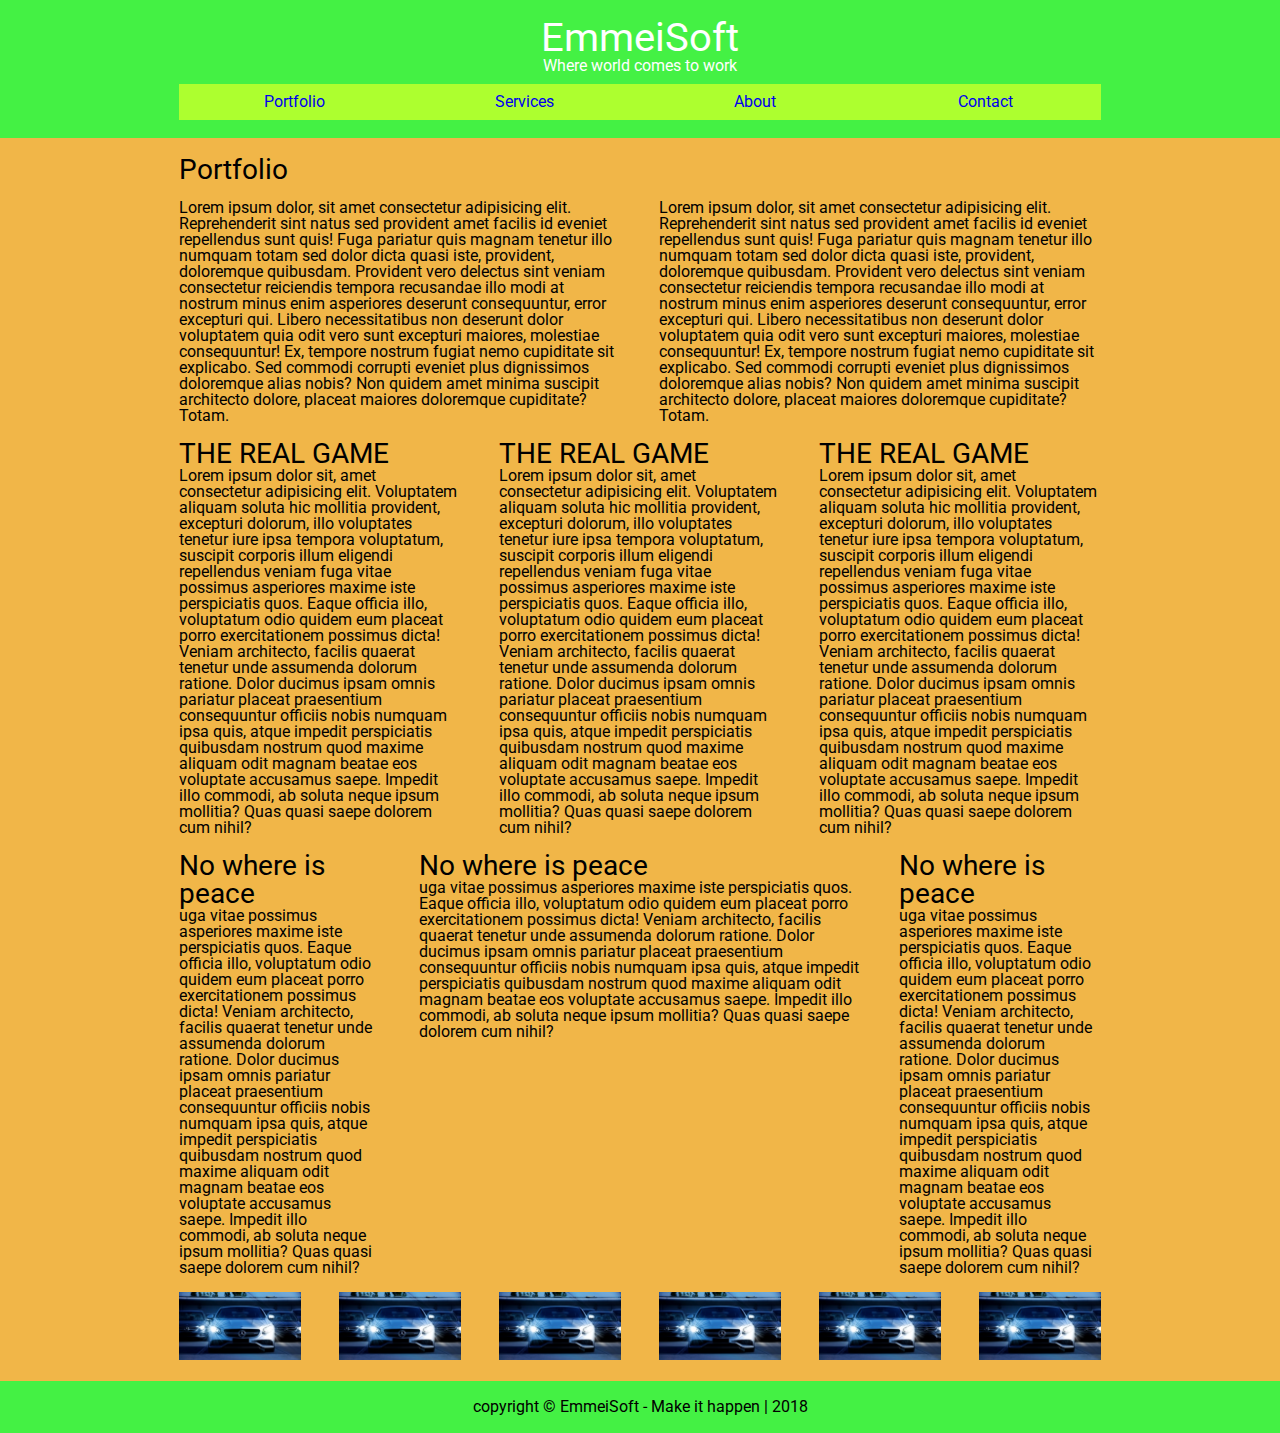
<file: index.html>
<!DOCTYPE html>
<html lang="en">
  <head>
    <meta charset="UTF-8" />
    <meta name="viewport" content="width=device-width, initial-scale=1.0" />
    <meta http-equiv="X-UA-Compatible" content="ie=edge" />

    <!-- GOOGLE FONTS -->
    <link
      href="https://fonts.googleapis.com/css?family=Roboto:300,700"
      rel="stylesheet"
    />

    <!-- ERIC MEYERS RESET -->
    <link rel="stylesheet" href="./css/reset.css" />

    <link rel="stylesheet" href="./css/mobile.css" />
    <link rel="stylesheet" href="./css/tablet.css" />
    <link rel="stylesheet" href="./css/desktop.css" />

    <title>EmmeiSoft | The Ultimate</title>
  </head>
  <body>
    <div class="container">
      <section class="headerWrapper">
        <header class="header clearfix row">
          <div class="column-12">
            <h1>EmmeiSoft</h1>
            <h5>Where world comes to work</h5>
            <nav class="navigation">
              <ul class="clearfix">
                <li class="active"><a href="#">Portfolio</a></li>
                <li><a href="#">Services</a></li>
                <li><a href="#">About</a></li>
                <li><a href="#">Contact</a></li>
              </ul>
            </nav>
          </div>
        </header>
      </section>

      <section class="mainWrapper">
        <div class="row">
          <div class="column-12"><h2>Portfolio</h2></div>
        </div>

        <div class="row clearfix">
          <div class="column-6">
            Lorem ipsum dolor, sit amet consectetur adipisicing elit.
            Reprehenderit sint natus sed provident amet facilis id eveniet
            repellendus sunt quis! Fuga pariatur quis magnam tenetur illo
            numquam totam sed dolor dicta quasi iste, provident, doloremque
            quibusdam. Provident vero delectus sint veniam consectetur
            reiciendis tempora recusandae illo modi at nostrum minus enim
            asperiores deserunt consequuntur, error excepturi qui. Libero
            necessitatibus non deserunt dolor voluptatem quia odit vero sunt
            excepturi maiores, molestiae consequuntur! Ex, tempore nostrum
            fugiat nemo cupiditate sit explicabo. Sed commodi corrupti eveniet
            plus dignissimos doloremque alias nobis? Non quidem amet minima
            suscipit architecto dolore, placeat maiores doloremque cupiditate?
            Totam.
          </div>

          <div class="column-6">
            Lorem ipsum dolor, sit amet consectetur adipisicing elit.
            Reprehenderit sint natus sed provident amet facilis id eveniet
            repellendus sunt quis! Fuga pariatur quis magnam tenetur illo
            numquam totam sed dolor dicta quasi iste, provident, doloremque
            quibusdam. Provident vero delectus sint veniam consectetur
            reiciendis tempora recusandae illo modi at nostrum minus enim
            asperiores deserunt consequuntur, error excepturi qui. Libero
            necessitatibus non deserunt dolor voluptatem quia odit vero sunt
            excepturi maiores, molestiae consequuntur! Ex, tempore nostrum
            fugiat nemo cupiditate sit explicabo. Sed commodi corrupti eveniet
            plus dignissimos doloremque alias nobis? Non quidem amet minima
            suscipit architecto dolore, placeat maiores doloremque cupiditate?
            Totam.
          </div>
        </div>

        <div class="row clearfix">
          <div class="column-4">
            <h2>THE REAL GAME</h2>
            Lorem ipsum dolor sit, amet consectetur adipisicing elit. Voluptatem
            aliquam soluta hic mollitia provident, excepturi dolorum, illo
            voluptates tenetur iure ipsa tempora voluptatum, suscipit corporis
            illum eligendi repellendus veniam fuga vitae possimus asperiores
            maxime iste perspiciatis quos. Eaque officia illo, voluptatum odio
            quidem eum placeat porro exercitationem possimus dicta! Veniam
            architecto, facilis quaerat tenetur unde assumenda dolorum ratione.
            Dolor ducimus ipsam omnis pariatur placeat praesentium consequuntur
            officiis nobis numquam ipsa quis, atque impedit perspiciatis
            quibusdam nostrum quod maxime aliquam odit magnam beatae eos
            voluptate accusamus saepe. Impedit illo commodi, ab soluta neque
            ipsum mollitia? Quas quasi saepe dolorem cum nihil?
          </div>

          <div class="column-4">
            <h2>THE REAL GAME</h2>
            Lorem ipsum dolor sit, amet consectetur adipisicing elit. Voluptatem
            aliquam soluta hic mollitia provident, excepturi dolorum, illo
            voluptates tenetur iure ipsa tempora voluptatum, suscipit corporis
            illum eligendi repellendus veniam fuga vitae possimus asperiores
            maxime iste perspiciatis quos. Eaque officia illo, voluptatum odio
            quidem eum placeat porro exercitationem possimus dicta! Veniam
            architecto, facilis quaerat tenetur unde assumenda dolorum ratione.
            Dolor ducimus ipsam omnis pariatur placeat praesentium consequuntur
            officiis nobis numquam ipsa quis, atque impedit perspiciatis
            quibusdam nostrum quod maxime aliquam odit magnam beatae eos
            voluptate accusamus saepe. Impedit illo commodi, ab soluta neque
            ipsum mollitia? Quas quasi saepe dolorem cum nihil?
          </div>

          <div class="column-4">
            <h2>THE REAL GAME</h2>
            Lorem ipsum dolor sit, amet consectetur adipisicing elit. Voluptatem
            aliquam soluta hic mollitia provident, excepturi dolorum, illo
            voluptates tenetur iure ipsa tempora voluptatum, suscipit corporis
            illum eligendi repellendus veniam fuga vitae possimus asperiores
            maxime iste perspiciatis quos. Eaque officia illo, voluptatum odio
            quidem eum placeat porro exercitationem possimus dicta! Veniam
            architecto, facilis quaerat tenetur unde assumenda dolorum ratione.
            Dolor ducimus ipsam omnis pariatur placeat praesentium consequuntur
            officiis nobis numquam ipsa quis, atque impedit perspiciatis
            quibusdam nostrum quod maxime aliquam odit magnam beatae eos
            voluptate accusamus saepe. Impedit illo commodi, ab soluta neque
            ipsum mollitia? Quas quasi saepe dolorem cum nihil?
          </div>
        </div>

        <div class="row clearfix">
          <div class="column-3">
            <h2>No where is peace</h2>
            uga vitae possimus asperiores maxime iste perspiciatis quos. Eaque
            officia illo, voluptatum odio quidem eum placeat porro
            exercitationem possimus dicta! Veniam architecto, facilis quaerat
            tenetur unde assumenda dolorum ratione. Dolor ducimus ipsam omnis
            pariatur placeat praesentium consequuntur officiis nobis numquam
            ipsa quis, atque impedit perspiciatis quibusdam nostrum quod maxime
            aliquam odit magnam beatae eos voluptate accusamus saepe. Impedit
            illo commodi, ab soluta neque ipsum mollitia? Quas quasi saepe
            dolorem cum nihil?
          </div>

          <div class="column-6">
            <h2>No where is peace</h2>
            uga vitae possimus asperiores maxime iste perspiciatis quos. Eaque
            officia illo, voluptatum odio quidem eum placeat porro
            exercitationem possimus dicta! Veniam architecto, facilis quaerat
            tenetur unde assumenda dolorum ratione. Dolor ducimus ipsam omnis
            pariatur placeat praesentium consequuntur officiis nobis numquam
            ipsa quis, atque impedit perspiciatis quibusdam nostrum quod maxime
            aliquam odit magnam beatae eos voluptate accusamus saepe. Impedit
            illo commodi, ab soluta neque ipsum mollitia? Quas quasi saepe
            dolorem cum nihil?
          </div>

          <div class="column-3">
            <h2>No where is peace</h2>
            uga vitae possimus asperiores maxime iste perspiciatis quos. Eaque
            officia illo, voluptatum odio quidem eum placeat porro
            exercitationem possimus dicta! Veniam architecto, facilis quaerat
            tenetur unde assumenda dolorum ratione. Dolor ducimus ipsam omnis
            pariatur placeat praesentium consequuntur officiis nobis numquam
            ipsa quis, atque impedit perspiciatis quibusdam nostrum quod maxime
            aliquam odit magnam beatae eos voluptate accusamus saepe. Impedit
            illo commodi, ab soluta neque ipsum mollitia? Quas quasi saepe
            dolorem cum nihil?
          </div>
        </div>

        <!-- column-2  | 12/2 = 6 -->

        <div class="row clearfix">
          <div class="column-2">
            <img
              class="img-responsive"
              src="./images/pexels-photo-120049.jpeg"
              alt="image not found"
            />
          </div>

          <div class="column-2">
            <img
              class="img-responsive"
              src="./images/pexels-photo-120049.jpeg"
              alt="image not found"
            />
          </div>

          <div class="column-2">
            <img
              class="img-responsive"
              src="./images/pexels-photo-120049.jpeg"
              alt="image not found"
            />
          </div>

          <div class="column-2">
            <img
              class="img-responsive"
              src="./images/pexels-photo-120049.jpeg"
              alt="image not found"
            />
          </div>

          <div class="column-2">
            <img
              class="img-responsive"
              src="./images/pexels-photo-120049.jpeg"
              alt="image not found"
            />
          </div>

          <div class="column-2">
            <img
              class="img-responsive"
              src="./images/pexels-photo-120049.jpeg"
              alt="image not found"
            />
          </div>
        </div>
      </section>

      <section class="footerWrapper ">
        <footer class="row">
          <div class="column-12">
            copyright &copy; EmmeiSoft - Make it happen | 2018
          </div>
        </footer>
      </section>
    </div>
  </body>
</html>
</file>
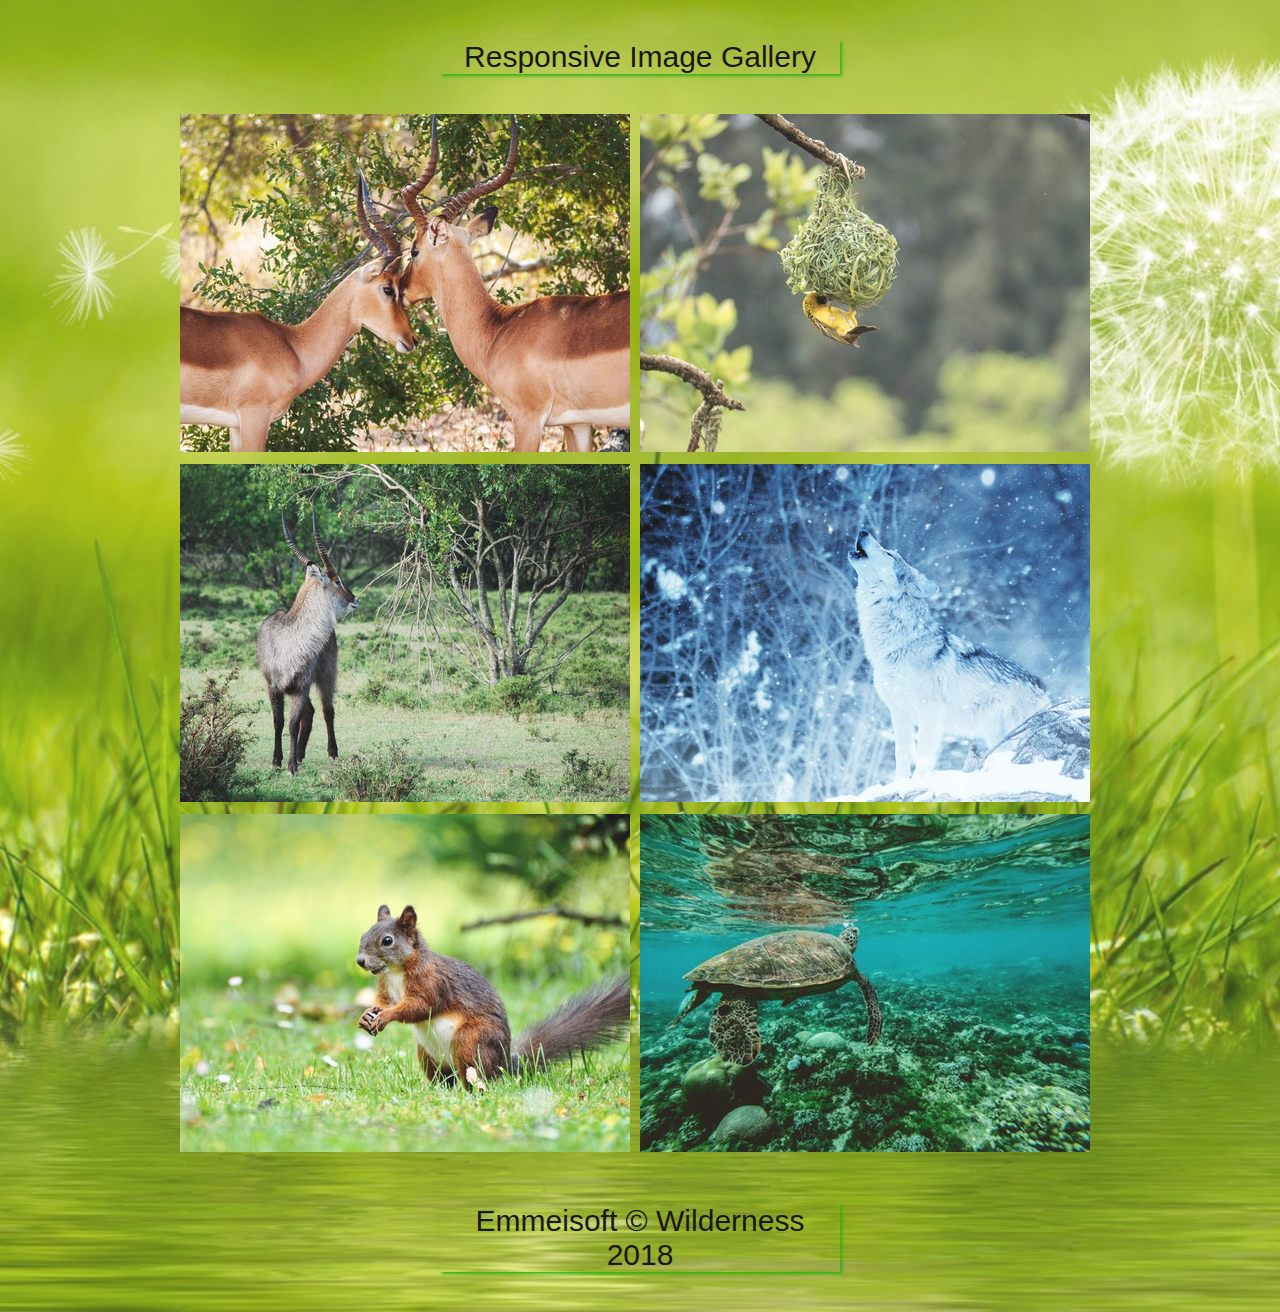
<file: image_gallery.html>
<!DOCTYPE html>
<html lang="en">
  <head>
    <meta charset="UTF-8" />
    <meta name="viewport" content="width=device-width, initial-scale=1.0" />
    <meta http-equiv="X-UA-Compatible" content="ie=edge" />
    <link rel="stylesheet" href="./css/style.css" />
    <title>Image Gallery | Flexbox</title>
  </head>
  <body>
    <h1>Responsive Image Gallery</h1>
    <div class="container_gallery">
      <figure>
        <img src="./images/deer.jpeg" alt="Something went wrong" />
      </figure>

      <figure>
        <img
          src="./images/pexels-photo-1034559.jpeg"
          alt="Something went wrong"
        />
      </figure>

      <figure>
        <img
          src="./images/pexels-photo-168496.jpeg"
          alt="Something went wrong"
        />
      </figure>

      <figure>
        <img
          src="./images/pexels-photo-416118.jpeg"
          alt="Something went wrong"
        />
      </figure>

      <figure>
        <img
          src="./images/pexels-photo-458976.jpeg"
          alt="Something went wrong"
        />
      </figure>

      <figure>
        <img
          src="./images/pexels-photo-847393.jpeg"
          alt="Something went wrong"
        />
      </figure>
    </div>
    <h1>Emmeisoft &copy; Wilderness 2018</h1>
  </body>
</html>
</file>
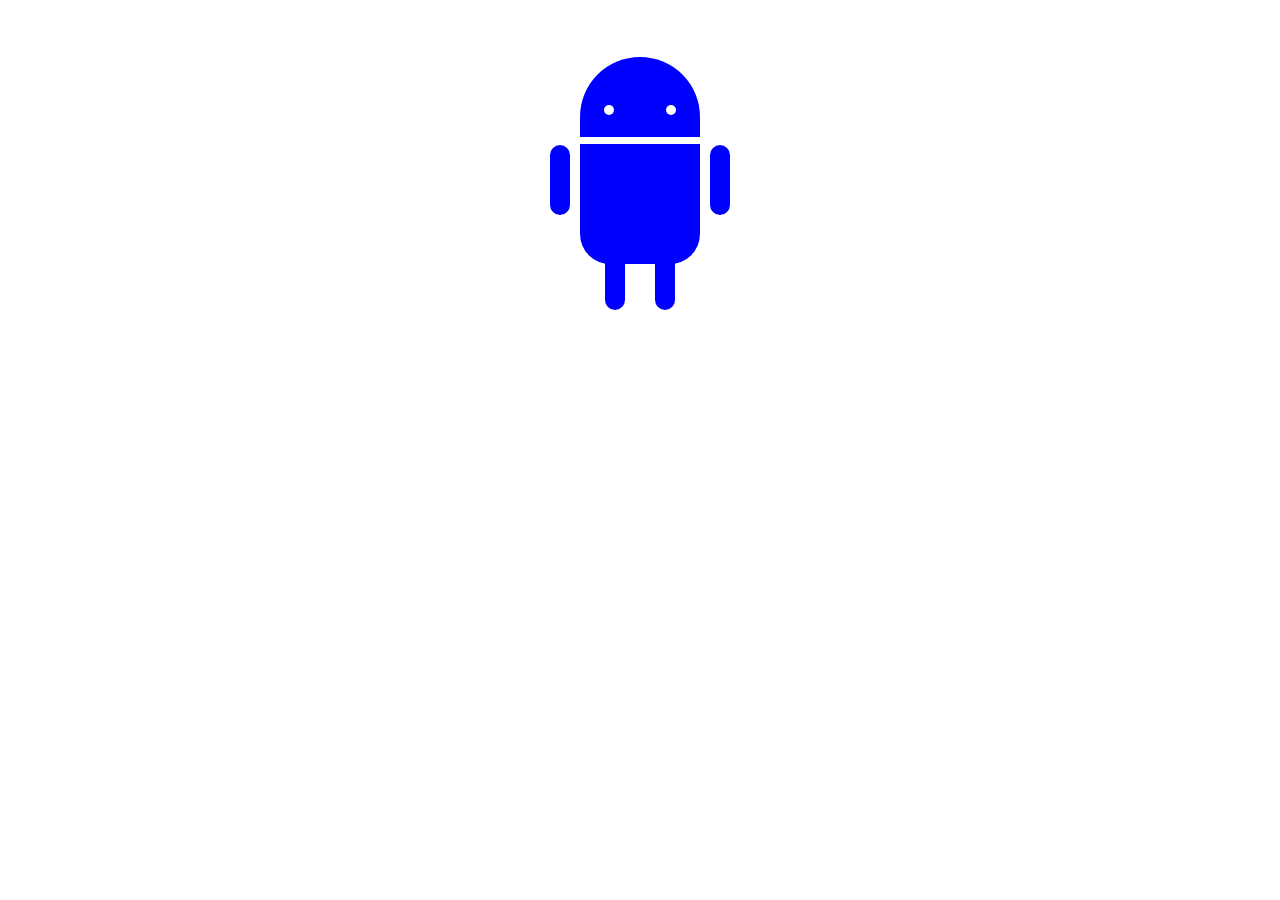
<file: robot.html>
<!DOCTYPE html>
<html lang="en">
  <head>
    <meta charset="UTF-8" />
    <meta name="viewport" content="width=device-width, initial-scale=1.0" />
    <meta http-equiv="X-UA-Compatible" content="ie=edge" />
    <link rel="stylesheet" href="./css/robot.css" />
    <title>Robot Friend</title>
  </head>
  <body>
    <main class="main">
      <div class="robotContainer">
        <!-- Planning to create the robot -->
        <div class="head blue width">
          <div class="circle leftEye">

          </div>

          <div class="circle rightEye">
          
          </div>
        </div>

        <div class="body blue width"></div>

        <!-- legs and arms | We'll use position absolute to make them work -->
        <div class="armsLegs blue leftArm"></div>
        <div class="armsLegs blue rightArm"></div>
        <div class="armsLegs blue leftLeg"></div>
        <div class="armsLegs blue rightLeg"></div>
      </div>
    </main>
  </body>
</html>
</file>
<file: css/mobile.css>
* {
  padding: 0;
  margin: 0;
  box-sizing: border-box;
}

html {
  font-size: 10px;
  font-family: "Roboto", sans-serif;
}

body {
  font-size: 1.6rem;
}
/* Common Utilities */
h1 {
  font-size: 4rem;
}

h2 {
  font-size: 2.8rem;
}

h3 {
  font-size: 2.4rem;
}

h4 {
  font-size: 1.8rem;
}

h5 {
  font-size: 1.6rem;
}

.row {
  max-width: 960px;
  margin: 0 auto;
}

.clearfix::before,
.clearfix::after {
  display: table;
  content: "";
  clear: both;
}

.headerWrapper,
.footerWrapper,
.mainWrapper {
  padding: 1rem 0;
}

/* Styling  the HEADER SECTION*/
.headerWrapper,
.footerWrapper {
  background: rgb(68, 241, 68);
}

.headerWrapper h1,
.headerWrapper h5 {
  text-align: center;
  color: rgb(255, 255, 255);
}

.navigation {
  background: greenyellow;
  margin-top: 1rem;
}
.navigation ul {
  list-style: none;
}

.navigation ul li {
  font-size: 1.6rem;
}

.navigation ul li:active {
  background: orange;
}

.navigation ul li a {
  text-decoration: none;
  display: block;
  float: none;
  padding: 1rem 2rem;
  transition: all 0.4s ease-in;
  -webkit-transition: all 0.4s ease-in;
  -moz-transition: all 0.4s ease-in;
  -ms-transition: all 0.4s ease-in;
  -o-transition: all 0.4s ease-in;
}

.navigation ul li:hover a {
  background: orange;
  color: #fff;
}

.mainWrapper {
  background: rgb(241, 182, 72);
}
.footerWrapper {
  text-align: center;
}
/* COLUMNS */
.column-12,
.column-6,
.column-4,
.column-3,
.column-2 {
  padding: 0.8rem 2%;
}

/* To style Images */
/* We aren't adding any */
.column-2 {
  width: 50%;
  float: left;
}

.column-2 img {
  width: 100%;
}

@media screen and (min-width: 360px) {
  .navigation ul li a {
    float: left;
    width: 50%;
    text-align: center;
  }
}
</file>
<file: css/tablet.css>
/* COLUMN GRID FOR TABLETS */

@media screen and (min-width: 640px) {
  .column-6,
  .column-4,
  .column-3,
  .column-2 {
    float: left;
  }

  .column-6 {
    width: 50%;
  }
  .column-4 {
    width: 33.33%;
  }

  .column-3 {
    width: 25%;
  }

  .column-2 {
    width: 33.33%;
  }
}
</file>
<file: css/desktop.css>
@media screen and (min-width: 960px) {
  .column-2 {
    width: 16.666%;
  }

  .navigation ul li a {
    width: 25%;
  }
}
</file>
<file: css/robot.css>
* {
  margin: 0;
  padding: 0;
  box-sizing: border-box;
}

html {
  font-size: 10px;
}

/* main */

/* Utility classes */
.blue {
  background: blue;
}

/* Styling the robot */
.main {
  display: flex;
  justify-content: center;
  align-items: center;
}
.robotContainer {
  height: 32rem;
  width: 20rem;
  /* background: #006600; */
  display: flex;
  flex-direction: column;
  justify-content: center;
  align-items: center;
  position: relative;
}

.head {
  height: 8rem;
  width: 12rem;
  border-top-left-radius: 6rem;
  border-top-right-radius: 6rem;
  position: relative;
  transition: all 1s ease-in-out;
  -webkit-transition: all 1s ease-in-out;
  -moz-transition: all 1s ease-in-out;
  -ms-transition: all 1s ease-in-out;
  -o-transition: all 1s ease-in-out;
}

.head:hover {
  width: 85%;
  border-top-left-radius: 100%;
  border-top-right-radius: 100%;
}

/* to make eyes for robot */
.circle {
  height: 1rem;
  width: 1rem;
  background: #fff;
  border-radius: 50%;
  position: absolute;
  -webkit-border-radius: 50%;
  -moz-border-radius: 50%;
  -ms-border-radius: 50%;
  -o-border-radius: 50%;
}

.leftEye,
.rightEye {
  top: 60%;
}

.leftEye {
  left: 20%;
}

.rightEye {
  right: 20%;
}
.body {
  height: 12rem;
  width: 12rem;
  margin-top: 0.7rem;
  border-bottom-left-radius: 3rem;
  border-bottom-right-radius: 3rem;
}

.armsLegs {
  height: 7rem;
  width: 2rem;
  position: absolute;
  border-radius: 1rem;
  -webkit-border-radius: 1rem;
  -moz-border-radius: 1rem;
  -ms-border-radius: 1rem;
  -o-border-radius: 1rem;
}

.leftArm {
  left: 1rem;
  top: 14.5rem;
}

.rightArm {
  right: 1rem;
  top: 14.5rem;
}

.leftLeg {
  left: 6.5rem;
  bottom: 1rem;
}

.rightLeg {
  right: 6.5rem;
  bottom: 1rem;
}
</file>
<file: css/style.css>
/* Reset */
* {
  margin: 0;
  padding: 0;
  box-sizing: border-box;
}

html {
  font-size: 10px;
  background: url("./../images/hero_wilderness.jpeg");
  background-size: cover;
  background-position: center;
  opacity: 0.9;
}

h1 {
  font-family: "Lucida Sans", "Lucida Sans Regular", "Lucida Grande",
    "Lucida Sans Unicode", Geneva, Verdana, sans-serif;
  font-weight: 400;
  font-size: 3rem;
  width: 40rem;
  font-weight: 300;
  box-shadow: 2px 2px 3px rgb(28, 168, 0);
  margin: 4rem auto;
  text-align: center;
}
.container_gallery {
  display: flex;
  flex-wrap: wrap;
  justify-content: center;
}

img {
  margin-right: 1rem;
  margin-bottom: 1rem;
  transition: all 0.3s ease-in;
  -webkit-transition: all 0.3s ease-in;
  -moz-transition: all 0.3s ease-in;
  -ms-transition: all 0.3s ease-in;
  -o-transition: all 0.3s ease-in;
}

img:hover {
  cursor: pointer;
  transform: scale(1.04);
  -webkit-transform: scale(1.04);
  -moz-transform: scale(1.04);
  -ms-transform: scale(1.04);
  -o-transform: scale(1.04);
}
/* Desktop First Approach */
@media screen and (max-width: 520px) {
  figure {
    width: 100%;
    text-align: center;
  }

  img {
    max-width: 90%;
  }

  h1 {
    font-size: 2.5rem;
    width: 90%;
  }
}
</file>
